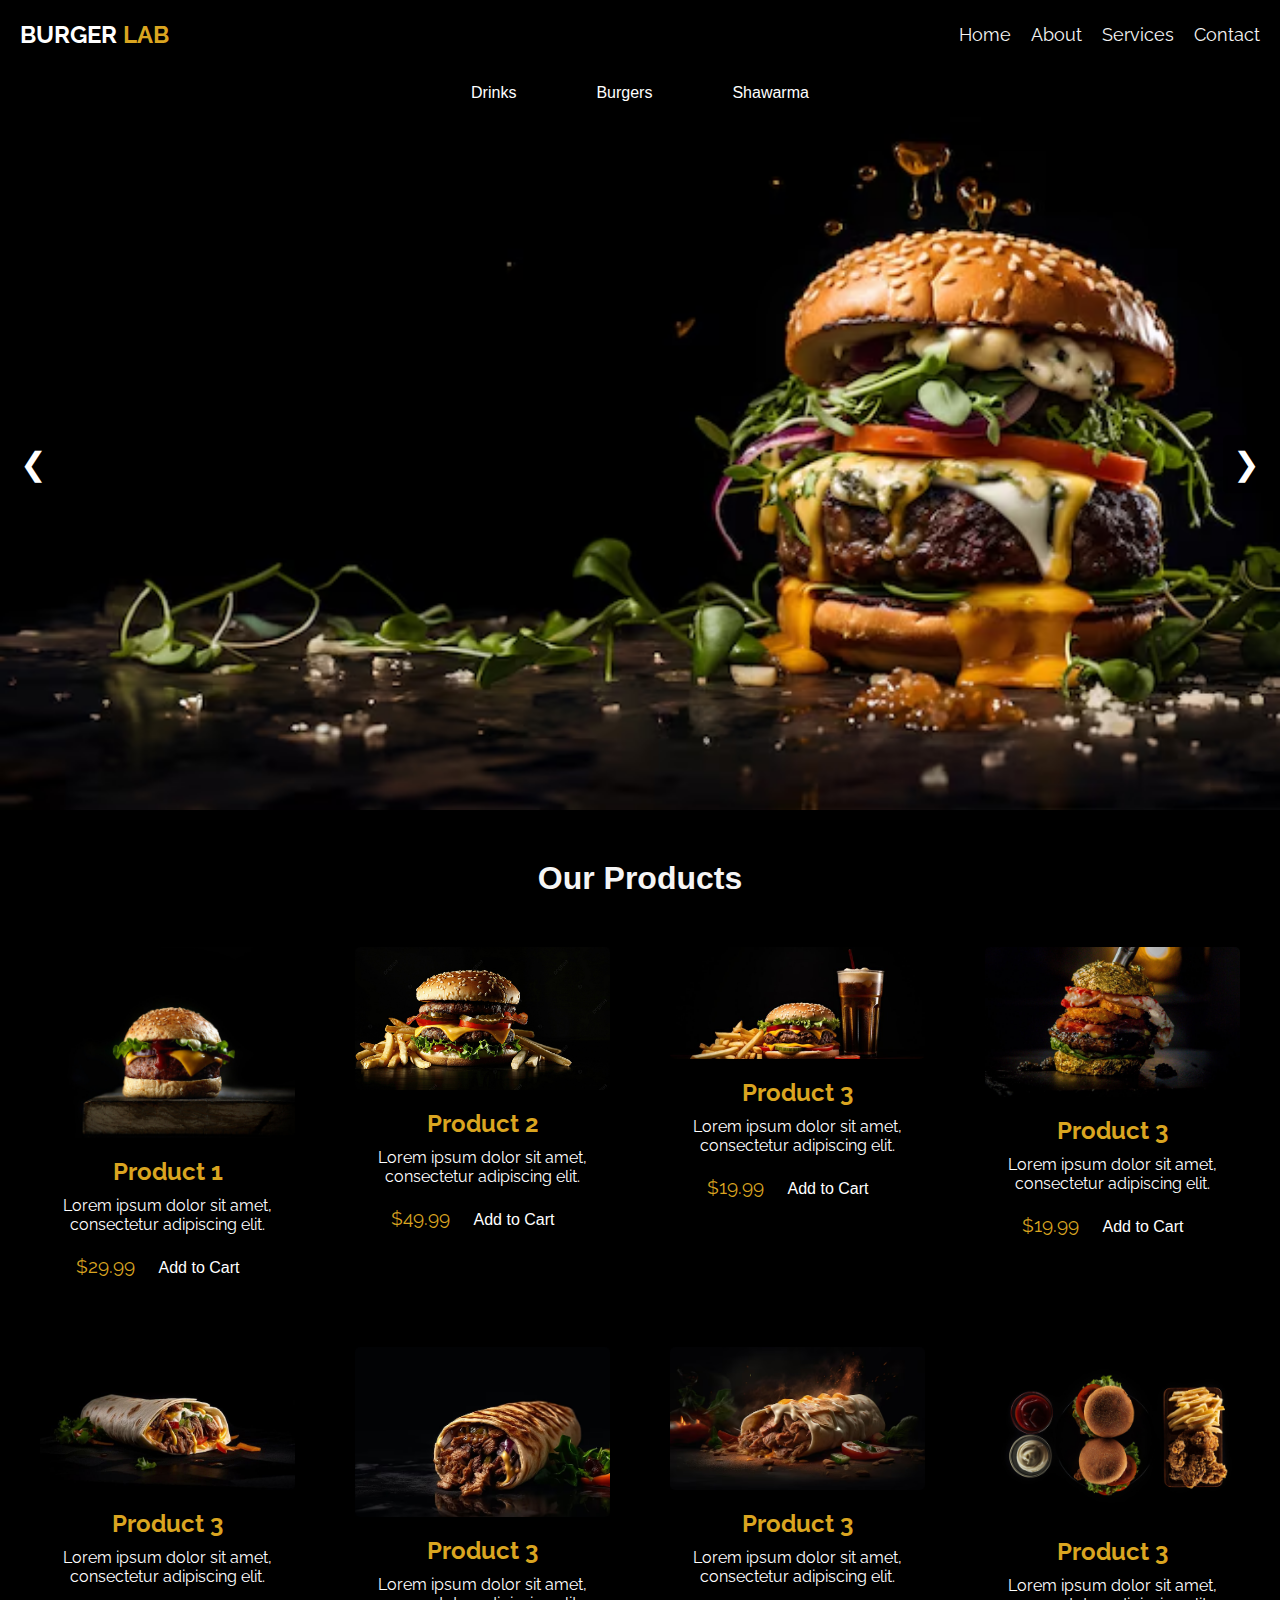
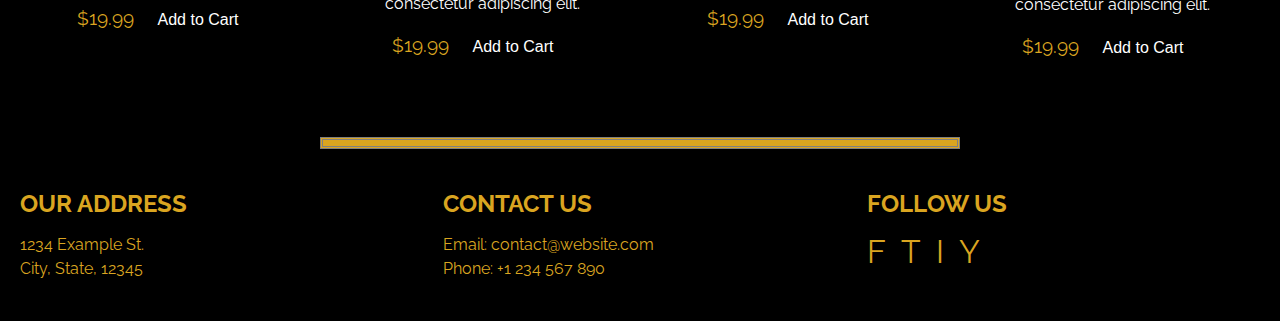
<file: index.html>
<!DOCTYPE html>
<html lang="en">
<head>
    <meta charset="UTF-8">
    <meta name="viewport" content="width=device-width, initial-scale=1.0">
    <title>FOOD WEBSITE</title>
    <link rel="stylesheet" href="https://cdnjs.cloudflare.com/ajax/libs/font-awesome/6.0.0-beta3/css/all.min.css">
    <link href="https://fonts.googleapis.com/css2?family=Raleway:wght@400;700&display=swap" rel="stylesheet">
    <link rel="stylesheet" href="styles.css">
</head>
<body>
    <nav class="navbar">
        <div class="logo">BURGER <span class="lab">LAB</span></div>
        <div class="menu-icon" id="menu-icon">
            <div class="line line1"></div>
            <div class="line line2"></div>
            <div class="line line3"></div>
        </div>
        <ul class="nav-links" id="nav-links">
           
            <li><a href="#">Home</a></li>
            <li><a href="#">About</a></li>
            <li><a href="#">Services</a></li>
            <li><a href="#">Contact</a></li>
        </ul>
    </nav>






    <div class="button-container">
        <button class="btn"><a href="drink.html" style="color: white; text-decoration: none;">Drinks</a></button>
        <button class="btn"><a href="burger.html" style="color: white; text-decoration: none;">Burgers</a></button>
        <button class="btn"><a href="shawarma.html" style="color: white; text-decoration: none;">Shawarma</a></button>
    </div>











    <section class="slider">
        <div class="slider-container">
            <div class="slide">
                <img src="food.avif" alt="Image 1">
            </div>
            <div class="slide">
                <img src="top.avif" alt="Image 2">
            </div>
            <div class="slide">
                <img src="food.avif" alt="Image 3">
            </div>
        </div>
        <btn class="prev" onclick="moveSlide(-1)">&#10094;</btn>
        <btn class="next" onclick="moveSlide(1)">&#10095;</btn>
    </section>




  







      <!-- Product Section -->
      <section class="products-section">
        <h2>Our Products</h2>
        <div class="products-container">
            <div class="product-card">
                <img src="p1.jpg" alt="Product 1">
                <h3>Product 1</h3>
                <p>Lorem ipsum dolor sit amet, consectetur adipiscing elit.</p>
                <span class="price">$29.99</span>
                <button class="btn">Add to Cart</button>
            </div>
            <div class="product-card">
                <img src="p2.jpg" alt="Product 2">
                <h3>Product 2</h3>
                <p>Lorem ipsum dolor sit amet, consectetur adipiscing elit.</p>
                <span class="price">$49.99</span>
                <button class="btn">Add to Cart</button>
            </div>
            <div class="product-card">
                <img src="p3.jpg" alt="Product 3">
                <h3>Product 3</h3>
                <p>Lorem ipsum dolor sit amet, consectetur adipiscing elit.</p>
                <span class="price">$19.99</span>
                <button class="btn">Add to Cart</button>
            </div>
            <div class="product-card">
                <img src="pp4.jpg" alt="Product 3">
                <h3>Product 3</h3>
                <p>Lorem ipsum dolor sit amet, consectetur adipiscing elit.</p>
                <span class="price">$19.99</span>
                <button class="btn">Add to Cart</button>
            </div>
            <div class="product-card">
                <img src="s1.jpg" alt="Product 3">
                <h3>Product 3</h3>
                <p>Lorem ipsum dolor sit amet, consectetur adipiscing elit.</p>
                <span class="price">$19.99</span>
                <button class="btn">Add to Cart</button>
            </div>
            <div class="product-card">
                <img src="s2.avif" alt="Product 3">
                <h3>Product 3</h3>
                <p>Lorem ipsum dolor sit amet, consectetur adipiscing elit.</p>
                <span class="price">$19.99</span>
                <button class="btn">Add to Cart</button>
            </div>
            <div class="product-card">
                <img src="s4.avif" alt="Product 3">
                <h3>Product 3</h3>
                <p>Lorem ipsum dolor sit amet, consectetur adipiscing elit.</p>
                <span class="price">$19.99</span>
                <button class="btn">Add to Cart</button>
            </div>
            <div class="product-card">
                <img src="s6.jpeg" alt="Product 3">
                <h3>Product 3</h3>
                <p>Lorem ipsum dolor sit amet, consectetur adipiscing elit.</p>
                <span class="price">$19.99</span>
                <button class="btn">Add to Cart</button>
            </div>
            <!-- Add more products as needed -->
        </div>
    </section>






    <hr style="padding: 3px; background-color: goldenrod; border: double; width: 50%; margin-left:25% ;"> 




    








    <!-- Footer Section -->
    <footer class="footer" style="font-family: 'raleway' , sans-serif;">
        <div class="footer-container">
            <!-- Address Column -->
            <div class="footer-column address">
                <h3>Our Address</h3>
                <p>1234 Example St.<br>City, State, 12345</p>
            </div>
            
            <!-- Contact Us Column -->
            <div class="footer-column contact">
                <h3>Contact Us</h3>
                <p>Email: contact@website.com</p>
                <p>Phone: +1 234 567 890</p>
            </div>
            
            <!-- Social Links Column -->
            <div class="footer-column social">
                <h3>Follow Us</h3>
                <div class="social-icons">
                    <a href="#" class="social-icon">F</a>
                    <a href="#" class="social-icon">T</a>
                    <a href="#" class="social-icon">I</a>
                    <a href="#" class="social-icon">Y</a>
                </div>
            </div>
        </div>
    </footer>






    <script src="script.js"></script>
</body>
</html>
</file>
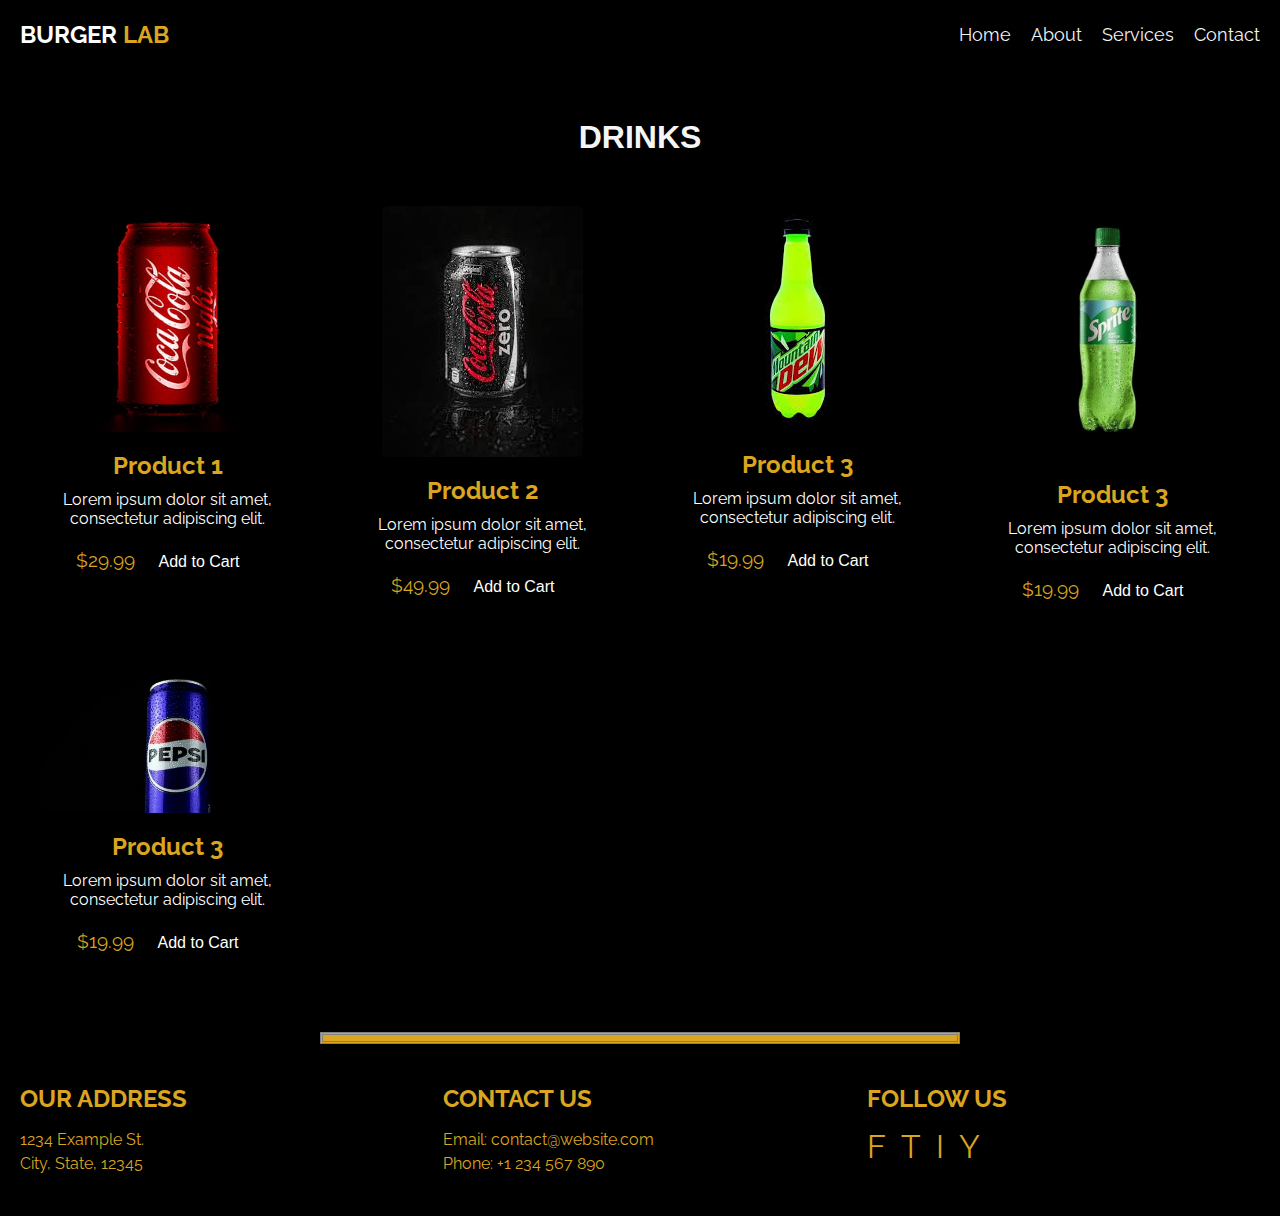
<file: drink.html>
<!DOCTYPE html>
<html lang="en">
<head>
    <meta charset="UTF-8">
    <meta name="viewport" content="width=device-width, initial-scale=1.0">
    <title>drinks.php</title>
    <link rel="stylesheet" href="https://cdnjs.cloudflare.com/ajax/libs/font-awesome/6.0.0-beta3/css/all.min.css">
    <link href="https://fonts.googleapis.com/css2?family=Raleway:wght@400;700&display=swap" rel="stylesheet">
    <link rel="stylesheet" href="styles.css">
</head>
<body>
    <nav class="navbar">
        <div class="logo">BURGER <span class="lab">LAB</span></div>
        <div class="menu-icon" id="menu-icon">
            <div class="line line1"></div>
            <div class="line line2"></div>
            <div class="line line3"></div>
        </div>
        <ul class="nav-links" id="nav-links">
           
            <li><a href="index.html">Home</a></li>
            <li><a href="#">About</a></li>
            <li><a href="#">Services</a></li>
            <li><a href="#">Contact</a></li>
        </ul>
    </nav>












      <!-- Product Section -->
      <section class="products-section">
        <h2>DRINKS</h2>
        <div class="products-container">
            <div class="product-card">
                <img src="d1.jpg" alt="Product 1">
                <h3>Product 1</h3>
                <p>Lorem ipsum dolor sit amet, consectetur adipiscing elit.</p>
                <span class="price">$29.99</span>
                <button class="btn">Add to Cart</button>
            </div>
            <div class="product-card">
                <img src="d2.jpeg" alt="Product 2">
                <h3>Product 2</h3>
                <p>Lorem ipsum dolor sit amet, consectetur adipiscing elit.</p>
                <span class="price">$49.99</span>
                <button class="btn">Add to Cart</button>
            </div>
            <div class="product-card">
                <img src="d3.jpeg" alt="Product 3">
                <h3>Product 3</h3>
                <p>Lorem ipsum dolor sit amet, consectetur adipiscing elit.</p>
                <span class="price">$19.99</span>
                <button class="btn">Add to Cart</button>
            </div>
            <div class="product-card">
                <img src="d4.webp" alt="Product 3">
                <h3>Product 3</h3>
                <p>Lorem ipsum dolor sit amet, consectetur adipiscing elit.</p>
                <span class="price">$19.99</span>
                <button class="btn">Add to Cart</button>
            </div>
            <div class="product-card">
                <img src="d5.webp" alt="Product 3">
                <h3>Product 3</h3>
                <p>Lorem ipsum dolor sit amet, consectetur adipiscing elit.</p>
                <span class="price">$19.99</span>
                <button class="btn">Add to Cart</button>
            </div>
        </div>
    </section>
    <hr style="padding: 3px; background-color: goldenrod; border: double; width: 50%; margin-left:25% ;"> 











    <!-- Footer Section -->
    <footer class="footer" style="font-family: 'raleway' , sans-serif;">
        <div class="footer-container">
            <!-- Address Column -->
            <div class="footer-column address">
                <h3>Our Address</h3>
                <p>1234 Example St.<br>City, State, 12345</p>
            </div>
            
            <!-- Contact Us Column -->
            <div class="footer-column contact">
                <h3>Contact Us</h3>
                <p>Email: contact@website.com</p>
                <p>Phone: +1 234 567 890</p>
            </div>
            
            <!-- Social Links Column -->
            <div class="footer-column social">
                <h3>Follow Us</h3>
                <div class="social-icons">
                    <a href="#" class="social-icon">F</a>
                    <a href="#" class="social-icon">T</a>
                    <a href="#" class="social-icon">I</a>
                    <a href="#" class="social-icon">Y</a>
                </div>
            </div>
        </div>
    </footer>











    
    <script src="script.js"></script>
</body>
</html>
</file>
<file: styles.css>
/* Reset some basic styles */
* {
    margin: 0;
    padding: 0;
    box-sizing: border-box;
}

body {
    font-family: 'Raleway', sans-serif;
    background-color: #f0f0f0;
    background-color: black;
}




.navbar {
    display: flex;
    justify-content: space-between;
    align-items: center;
    background-color: #000000;
    padding: 20px 20px;
    position: relative;
}

.logo {
    color: white;
    font-size: 24px;
    font-weight: bold;
}

.menu-icon {
    display: none;
    flex-direction: column;
    justify-content: space-around;
    width: 30px;
    height: 25px;
    cursor: pointer;
    z-index: 10;
}

.menu-icon .line {
    height: 3px;
    background-color: white;
    transition: all 0.5s;
}

.nav-links {
    list-style: none;
    display: flex;
}

.nav-links li {
    margin-left: 20px;
}

.nav-links a {
    color:whitesmoke;
    text-decoration: none;
    font-size: 18px;
    position: relative;
}

.nav-links a::after {
    content: '';
    display: block;
    width: 0;
    height: 2px;
    background: goldenrod;
    transition: width 0.3s;
    position: absolute;
    left: 0;
    bottom: -5px;
}

.logo480
{
    color: black;
}

.lab
{
    color: goldenrod;
}

.nav-links a:hover::after {
    width: 100%;
}

/* Responsive Styles */
@media (max-width: 768px) {
    .menu-icon {
        display: flex;
    }


    .nav-links {
        display: none;
        flex-direction: column;
        position: absolute;
        top: 60px;
        left: 0;
        width: 100%;
        background-color: #000000;
        border-radius: 0;
        padding: 10px 0;
        transition: max-height 0.5s ease-in-out;
        max-height: 0;
        overflow: hidden;
    }

    .nav-links.active {
        display: flex;
        max-height: 300px; /* Adjust based on content */
    }

    .nav-links li {
        margin: 10px 0;
        text-align: center;
    }

    .menu-icon.toggle .line1 {
        transform: rotate(-45deg) translate(-5px, 6px);
    }

    .menu-icon.toggle .line2 {
        opacity: 0;
    }

    .menu-icon.toggle .line3 {
        transform: rotate(45deg) translate(-5px, -6px);
    }
}













/* Button Container: Flexbox to align buttons horizontally with space between */
.button-container {
    display: flex;
    background-color: black;
    justify-content: space-between;  /* Distribute buttons evenly */
    gap: 30px;  /* Add space between the buttons */
    width: 100%;  /* Limit the width of the button container */
    justify-content: center;
}

/* Button Styling */
.btn {
    padding: 15px 25px;
    font-size: 1rem;
    color: white;
    background-color: #000000;
    border: none;
    border-radius: 20px;
    cursor: pointer;
    transition: background-color 0.3s ease;
}

.btn:hover {
    
    color:goldenrod; /* Darker blue when hovered */
}

/* Responsive Design: For screens smaller than 768px (tablets) */
@media (max-width: 768px) {
    .hero-content h1 {
        font-size: 2.5rem;  /* Adjust font size for tablets */
    }

    .button-container {
        width: 100%;  /* Adjust the width of the button container */
    }
}

/* Responsive Design: For screens smaller than 480px (mobile devices) */
@media (max-width: 480px)
{
    .button-container {
        width: 100%; 
        gap: 10px;
        padding: 3px;
    }
}


@media (max-width: 325px)
{
    .button-container
    {
        width: 100%;
    }
}













/* Slider Container */
.slider {
    position: relative;
    width: 100%;
    margin: 0 auto;
    overflow: hidden; /* Hide images that are outside of the container */
}

/* Slider Image Container */
.slider-container {
    display: flex;
    transition: transform 1s ease-in-out; /* Smooth transition for sliding effect */
}

/* Individual Slides */
.slide {
    min-width: 100%;
    transition: opacity 1s ease-in-out; /* Fade transition for each slide */
    display: flex;
    justify-content: center;
    align-items: center;
}

.slide img {
    width: 100%;
    height:auto;
}



.prev {
    left: 10px;
}

.next {
    right: 10px;
}

button:hover {
    background-color: rgba(0, 0, 0, 0.8);
}


/* Navigation Buttons */
btn{
    position: absolute;
    top: 50%;
    transform: translateY(-50%);
    background-color: rgba(0, 0, 0, 0.5);
    color: white;
    border: none;
    font-size: 2rem;
    padding: 10px;
    cursor: pointer;
    border-radius: 5px;
    z-index: 1000;
}


















/* Product Section */
.products-section {
    padding: 50px 20px;
    text-align: center;
    background-color: #000000;
}

.products-section h2 {
    font-size: 2rem;
    margin-bottom: 30px;
    color: whitesmoke;
    font-family: 'Arial', sans-serif;
}

/* Product Cards Container */
.products-container {
    display: grid;
    grid-template-columns: repeat(auto-fill, minmax(280px, 1fr)); /* Responsive grid */
    gap: 20px;
    justify-items: center;
}

/* Individual Product Card */
.product-card {
    background-color: #000000;
    padding: 20px;
    border-radius: 8px;
    box-shadow: 0 8px 16px rgba(0, 0, 0, 0.15);
    transition: transform 0.3s ease, box-shadow 0.3s ease;
    text-align: center;
    max-width: 300px;
}

.product-card:hover {
    transform: translateY(-5px); /* Hover effect */
    box-shadow: 0 4px 8px   rgba(255, 255, 255, 0.20);
    
}

/* Product Image */
.product-card img {
    max-width: 100%;
    height: auto;
    border-radius: 5px;
    margin-bottom: 15px;
}

/* Product Title */
.product-card h3 {
    font-size: 1.5rem;
    color: goldenrod;
    margin-bottom: 10px;
}

/* Product Description */
.product-card p {
    font-size: 1rem;
    color: #ffffff;
    margin-bottom: 15px;
}

/* Product Price */
.product-card .price {
    font-size: 1.2rem;
    color: goldenrod;
    margin-bottom: 20px;
}

/* Button Styling */
.product-card .btn {
    background-color: black;
    color: white;
    border: none;
    padding: 10px 20px;
    font-size: 1rem;
    border-radius: 5px;
    cursor: pointer;
    transition: background-color 0.8s ease;
}

.product-card .btn:hover {
    background-color: goldenrod;
    color: black;
}   












/* Footer Styles */
.footer {
    background-color: #000; /* Black background */
    color: #DAA520; /* Goldenrod text color */
    padding: 40px 20px;
    font-family: 'Arial', sans-serif;
}

.footer-container {
    display: grid;
    grid-template-columns: repeat(3, 1fr); /* 3 equal columns */
    gap: 30px;
    text-align: left;
}

.footer-column h3 {
    font-size: 1.5rem;
    margin-bottom: 15px;
    text-transform: uppercase;
    font-weight: bold;
}

.footer-column p {
    font-size: 1rem;
    line-height: 1.5;
}

.social-icons {
    display: flex;
    gap: 15px;
}

.social-icon {
    font-size: 2rem;
    text-decoration: none;
    color: #DAA520;
    transition: transform 0.3s ease; /* Hover effect */
}

.social-icon:hover {
    transform: translateY(-5px); /* Y-axis hover animation */
}

/* Media Queries for Responsive Design */

/* For screens smaller than 768px */
@media (max-width: 768px) {
    .footer-container {
        grid-template-columns: 1fr 1fr; /* 2 columns for tablets */
    }
}

/* For screens smaller than 480px (Mobile Devices) */
@media (max-width: 480px) {
    .footer-container {
        grid-template-columns: 1fr; /* 1 column for mobile */
        text-align: center; /* Center text on smaller screens */
    }

    .social-icons {
        justify-content: center;
    }
}
</file>
